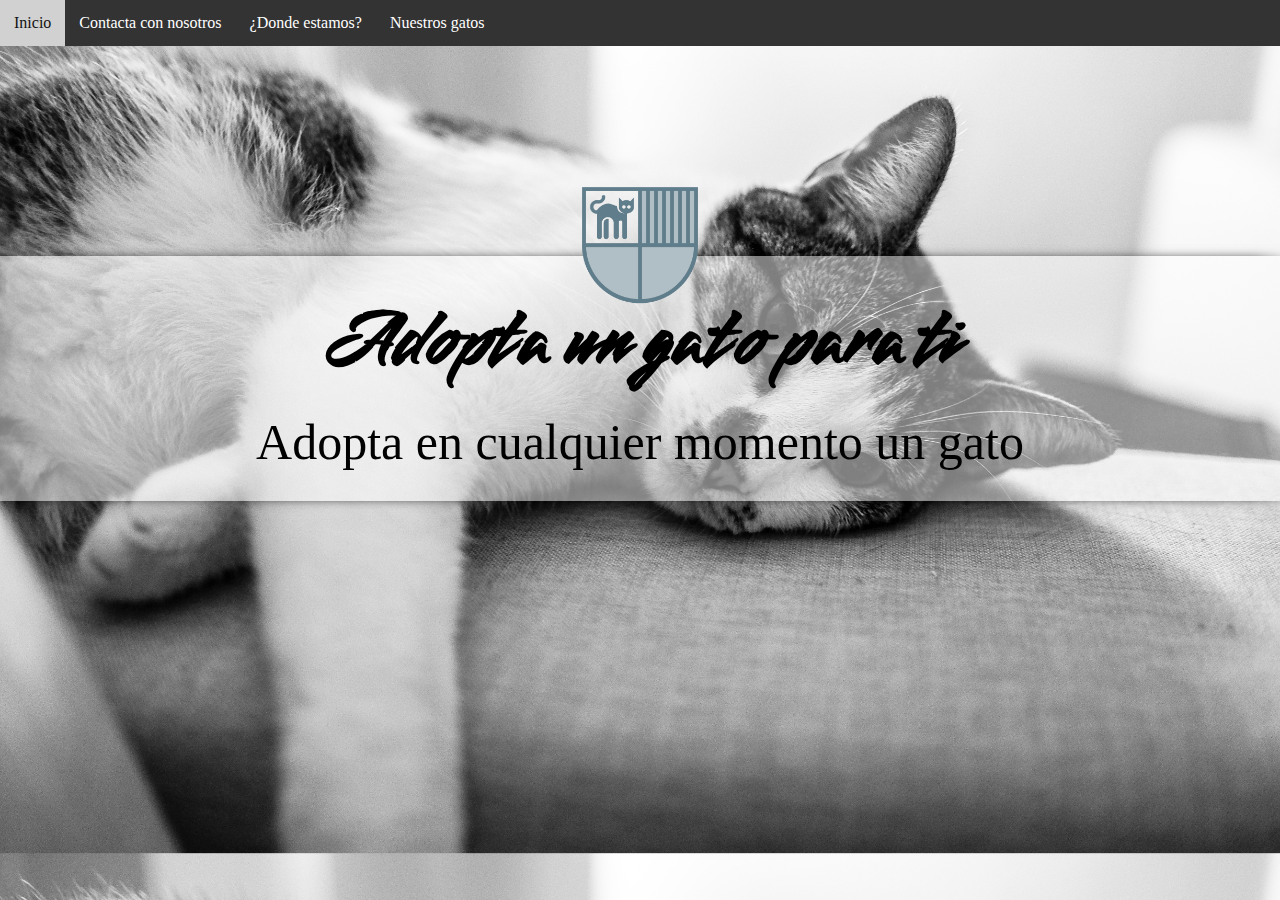
<file: index.html>
<!DOCTYPE html>
<html>
<head>
	<title>Inicio</title>
	<link rel="stylesheet" href="styles.css">
	<link rel="shortcut icon" href="img/favicon.ico"/>
</head>

<body>
		<div id="inicio">
			<h1 id="titulo">Adopta un gato para ti</h1>
			<p id="subtitulo">Adopta en cualquier momento un gato</p>
		</div>
		<img id="icono" src="img/logo_transparente_sin_texto.png">
	<ul>
		<li class="submenu"><a class="activado" href="index.html">Inicio</a></li>
		<li class="submenu"><a href="form.html">Contacta con nosotros</a></li>
		<li class="submenu"><a href="mapa.html">¿Donde estamos?</a></li>
		<li class="submenu"><a href="galeria.html">Nuestros gatos</a></li>
	  </ul>
	  
</body>
</html>
</file>
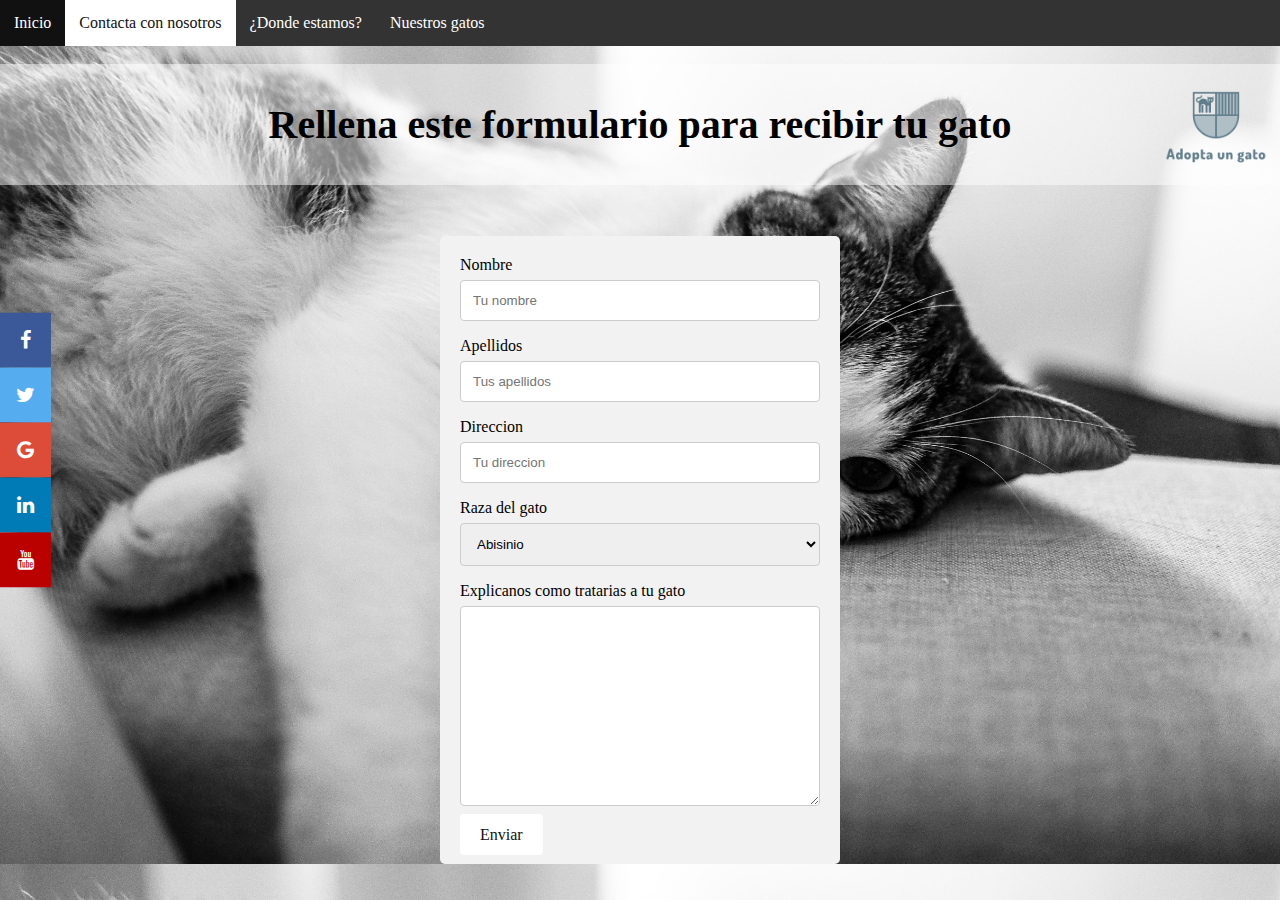
<file: form.html>
<!DOCTYPE html>
<html lang="en">

<head>
    <meta charset="UTF-8">
    <meta http-equiv="X-UA-Compatible" content="IE=edge">
    <meta name="viewport" content="width=device-width, initial-scale=1.0">
    <link rel="shortcut icon" href="img/favicon.ico"/>
    <link rel="stylesheet" href="styles.css">
    <link rel="stylesheet" href="https://cdnjs.cloudflare.com/ajax/libs/font-awesome/4.7.0/css/font-awesome.min.css">
    <script src="script.js"></script>
    <title>Contacta con nosotros</title>
</head>
<body>
  <img id="miniicono" src="img/logo_transparente.png">
    <ul>
		<li class="submenu"><a href="index.html">Inicio</a></li>
		<li class="submenu"><a class="activado" href="form.html">Contacta con nosotros</a></li>
		<li class="submenu"><a href="mapa.html">¿Donde estamos?</a></li>
    <li class="submenu"><a href="galeria.html">Nuestros gatos</a></li>
	  </ul>
      <div class="divtitulo">
        <h1 class="textodiv">Rellena este formulario para recibir tu gato</h1>
      </div>
      <div class="icon-bar">
        <a href="#" class="facebook"><i class="fa fa-facebook"></i></a> 
        <a href="#" class="twitter"><i class="fa fa-twitter"></i></a> 
        <a href="#" class="google"><i class="fa fa-google"></i></a> 
        <a href="#" class="linkedin"><i class="fa fa-linkedin"></i></a>
        <a href="#" class="youtube"><i class="fa fa-youtube"></i></a> 
      </div>
    <div class="container">
        <form action="/action_page.php">
          <label for="fname">Nombre</label>
          <input type="text" id="fname" name="firstname" placeholder="Tu nombre">
      
          <label for="lname">Apellidos</label>
          <input type="text" id="lname" name="lastname" placeholder="Tus apellidos">

          <label for="direc">Direccion</label>
          <input type="text" id="lname" name="direccion" placeholder="Tu direccion">

          <label for="country">Raza del gato</label>
          <select id="country" name="country">
            <option value="Abisinio">Abisinio</option>
            <option value="Angora">Angora</option>
            <option value="Bombay">Bombay</option>
            <option value="Birmano">Birmano</option>
          </select>
      
          <label for="subject">Explicanos como tratarias a tu gato</label>
          <textarea id="subject" name="subject" placeholder="" style="height:200px"></textarea>
      
          
          <a id="botonform" href="sumbit.html">Enviar</a>
        </form>
      </div>
            
</body>
</html>
</file>
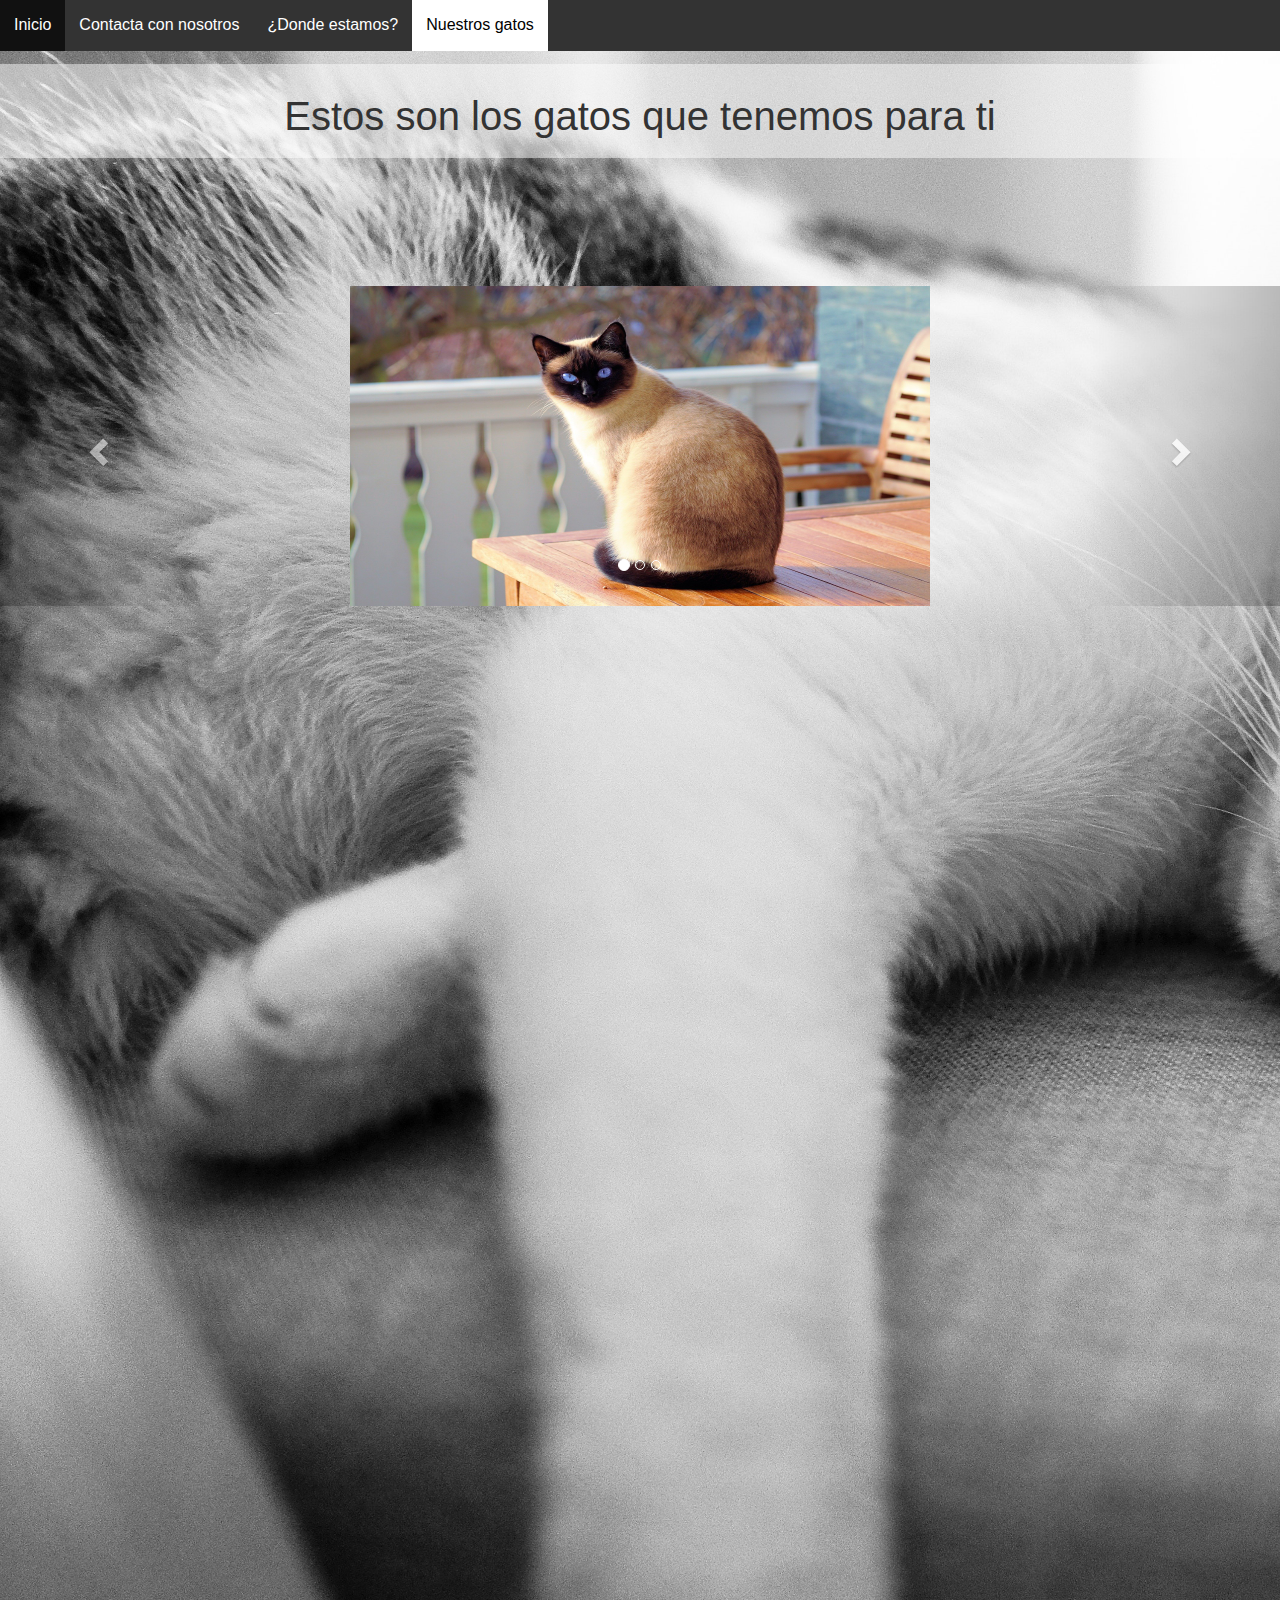
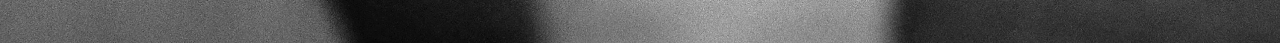
<file: galeria.html>
<!DOCTYPE html>
<html lang="en">
<head>
    <meta charset="UTF-8">
    <meta http-equiv="X-UA-Compatible" content="IE=edge">
    <meta name="viewport" content="width=device-width, initial-scale=1.0">
    <link rel="stylesheet" href="https://maxcdn.bootstrapcdn.com/bootstrap/3.4.1/css/bootstrap.min.css">
    <script src="https://ajax.googleapis.com/ajax/libs/jquery/3.5.1/jquery.min.js"></script>
    <script src="https://maxcdn.bootstrapcdn.com/bootstrap/3.4.1/js/bootstrap.min.js"></script>
    <link rel="stylesheet" href="styles.css">
	<link rel="shortcut icon" href="img/favicon.ico"/>
    <title>Galeria de fotos</title>
</head>
<body>
	<ul>
		<li class="submenu"><a style="text-decoration:none; color: white;" href="index.html">Inicio</a></li>
		<li class="submenu"><a style="text-decoration:none; color: white;" href="form.html">Contacta con nosotros</a></li>
		<li class="submenu"><a style="text-decoration:none; color: white;" href="mapa.html">¿Donde estamos?</a></li>
		<li class="submenu"><a style="text-decoration:none; color: black;" class="activado" href="galeria.html">Nuestros gatos</a></li>
	  </ul>
      <div class="divtitulo">
        <h1 class="textofotos">Estos son los gatos que tenemos para ti</h1>
      </div>
      <div id="myCarousel" class="carousel slide" data-ride="carousel">
        <!-- Indicators -->
        <ol class="carousel-indicators">
          <li data-target="#myCarousel" data-slide-to="0" class="active"></li>
          <li data-target="#myCarousel" data-slide-to="1"></li>
          <li data-target="#myCarousel" data-slide-to="2"></li>
        </ol>
      
        <!-- Wrapper for slides -->
        <center>
        <div class="carousel-inner" style="margin-top: 10%;">
          <div class="item active">
            <img class="imgengatos" src="img/Gato-1.jpg" style= width:580px;height:320px;></style>
          </div>
      
          <div class="item">
            <img class="imgengatos" src="img/Gato-2.jpg" style= width:580px;height:320px;>
          </div>
      
          <div class="item">
            <img class="imgengatos" src="img/Gato-3.jpg" style= width:580px;height:320px;>
          </div>
        </div>
      
        <!-- Left and right controls -->
        <a class="left carousel-control" href="#myCarousel" data-slide="prev">
          <span class="glyphicon glyphicon-chevron-left"></span>
          <span class="sr-only">Previous</span>
        </a>
        <a class="right carousel-control" href="#myCarousel" data-slide="next">
          <span class="glyphicon glyphicon-chevron-right"></span>
          <span class="sr-only">Next</span>
        </a>
      </div>
      <iframe id="videogatos" width="560" height="315" src="https://www.youtube.com/embed/hnJ05bT3Fpw" title="YouTube video player" frameborder="0" allow="accelerometer; autoplay; clipboard-write; encrypted-media; gyroscope; picture-in-picture" allowfullscreen></iframe>
    </center>
</body>
</html>
</file>
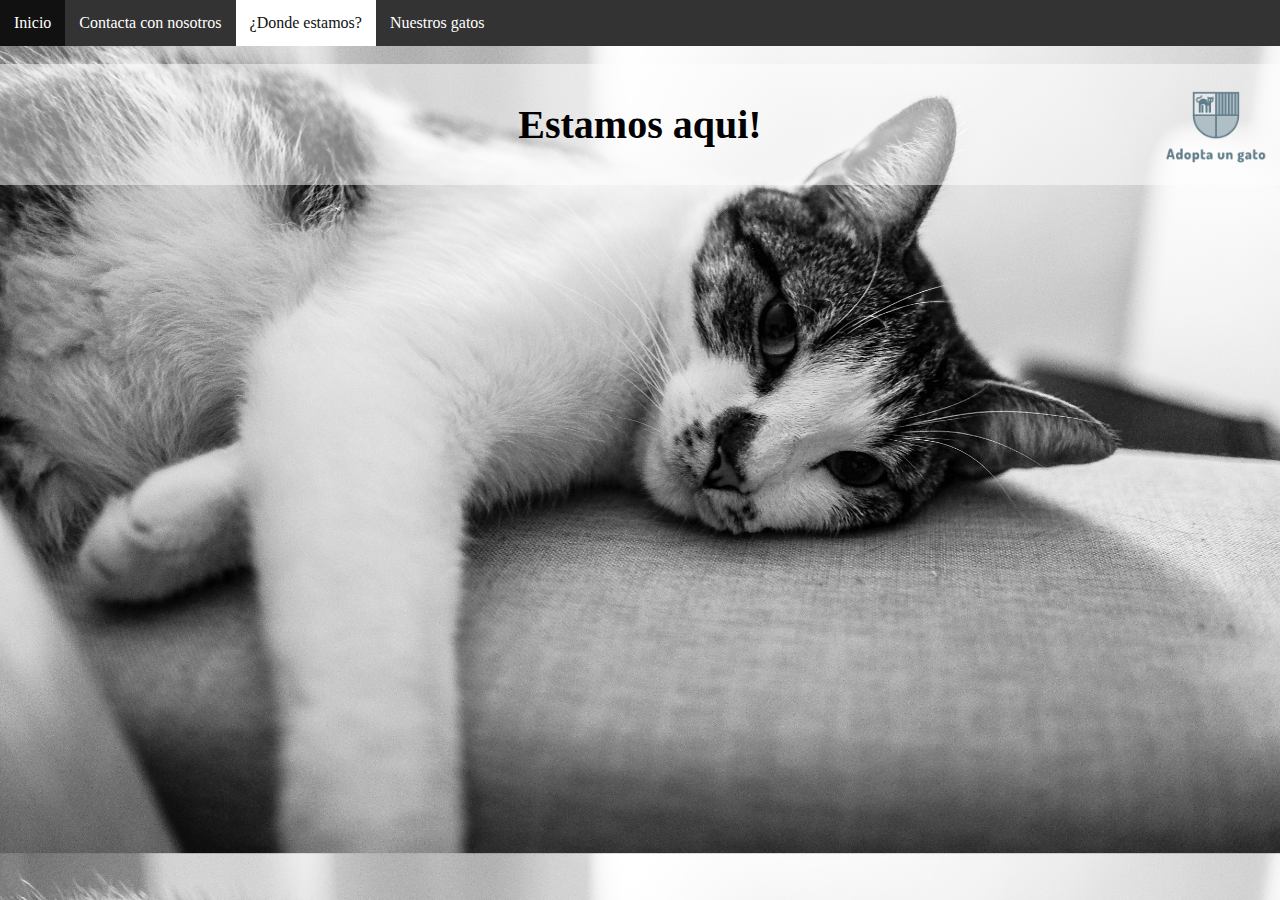
<file: mapa.html>
<!DOCTYPE html>
<html lang="en">
    <link rel="stylesheet" href="styles.css">
<head>
    <meta charset="UTF-8">
    <meta http-equiv="X-UA-Compatible" content="IE=edge">
    <meta name="viewport" content="width=device-width, initial-scale=1.0">
    <link rel="shortcut icon" href="img/favicon.ico"/>
    <title>Ubicanos</title>
    
</head>
<body>
    <img id="miniicono" src="img/logo_transparente.png">
    <ul>
		<li class="submenu"><a href="index.html">Inicio</a></li>
		<li class="submenu"><a href="form.html">Contacta con nosotros</a></li>
		<li class="submenu"><a class="activado" href="mapa.html">¿Donde estamos?</a></li>
    <li class="submenu"><a href="galeria.html">Nuestros gatos</a></li>
	  </ul>

      <div class="divtitulo">
        <h1 class="textodiv">Estamos aqui!</h1>
      </div>
      <div id="mapadiv">
        <iframe id="mapa" src="https://www.google.com/maps/embed?pb=!1m18!1m12!1m3!1d748.2574752060553!2d2.15267182925014!3d41.395157004756484!2m3!1f0!2f0!3f0!3m2!1i1024!2i768!4f13.1!3m3!1m2!1s0x0%3A0x192f00e830f3eabf!2zNDHCsDIzJzQyLjYiTiAywrAwOScxMS42IkU!5e0!3m2!1ses!2ses!4v1637956789590!5m2!1ses!2ses" width="600" height="450" style="border:0;" allowfullscreen="" loading="lazy"></iframe>
      </div>
</body>
</html>
</file>
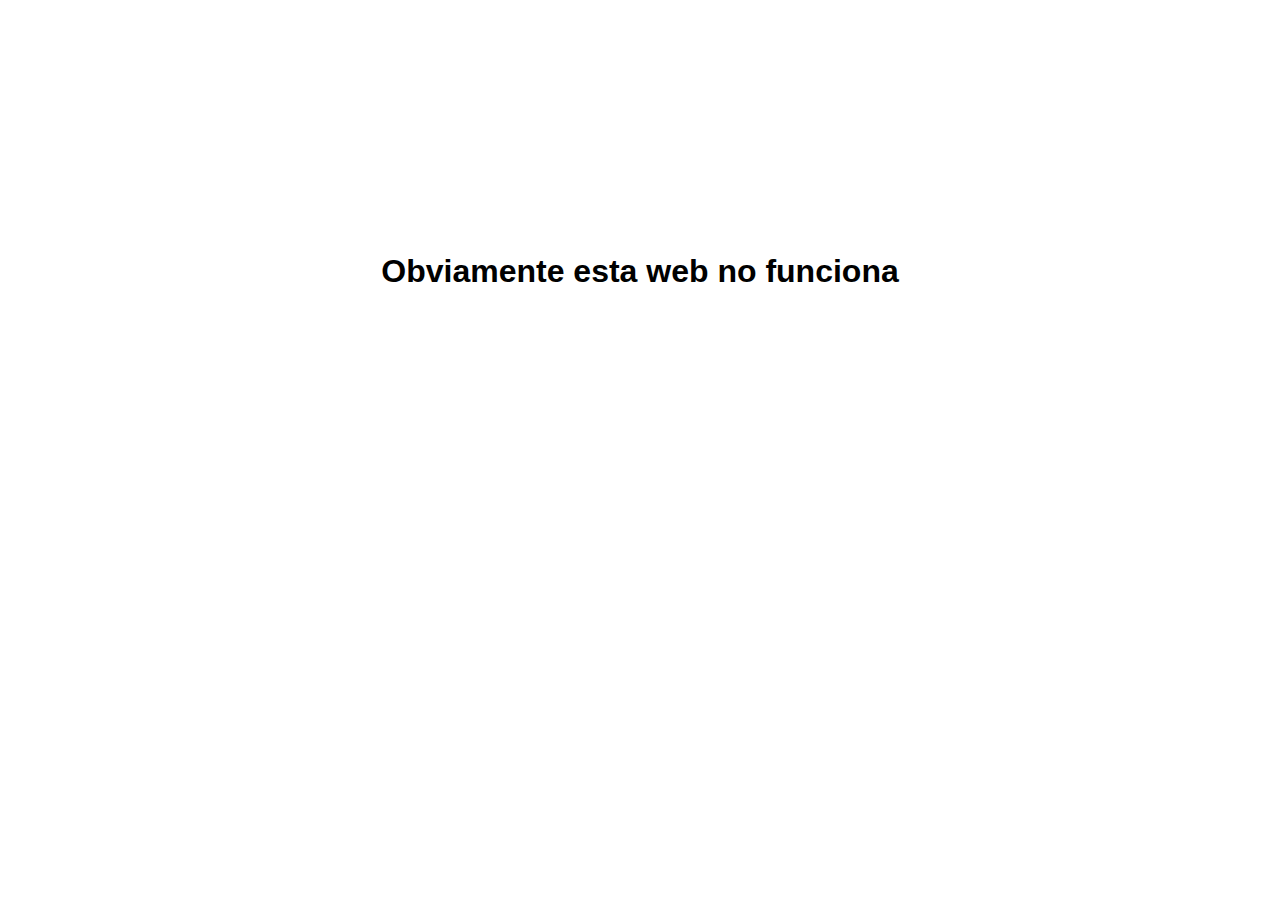
<file: sumbit.html>
<!DOCTYPE html>
<html lang="es">
<head>
    <meta charset="UTF-8">
    <meta http-equiv="X-UA-Compatible" content="IE=edge">
    <meta name="viewport" content="width=device-width, initial-scale=1.0">
    <link rel="shortcut icon" href="img/favicon.ico"/>
    <title>En serio?</title>
</head>
<body>
    <h1 style="text-align: center; margin-top: 20%; font-family:Arial, Helvetica, sans-serif">Obviamente esta web no funciona</h1>
</body>
</html>
</file>
<file: styles.css>
@import url('https://fonts.googleapis.com/css2?family=Smooch&display=swap');

#titulo{
	font-size: 80px;
    margin-bottom: 0;
    text-align: center;
    margin-top: 0;
    font-family: 'Smooch', cursive;
    
}
#subtitulo{
	margin-top: 15px;
	margin-bottom: 0;
    font-size: 50px;
    text-align: center;
}
body{
	background-image: url(img/fondo\ gato.jpg);
	background-size: cover;
}
ul {
	list-style-type: none;
	margin: 0;
	padding: 0;
	overflow: hidden;
	background-color: #333;
	position: fixed;
	top: 0;
	width: 100%;
	left: 0;
  z-index: 99999;
  }
  
  .submenu {
	float: left;
	display: inline;
	text-decoration: none;
	font-size: 16px;
  }
  
  li a {
	display: block;
	color: white;
	text-align: center;
	padding: 14px 14px;
	text-decoration: none;
  }
  
  /* Change the link color to #111 (black) on hover */
  li a:hover {
	background-color: #111;
  }
  .activado {
	background-color: #ffffff;
	color: #111;
  }
  .activado:hover{
	background-color: #d1d1d1;
	color: #111;
  }
#inicio{
    background-color: rgba(255, 255, 255, 0.493);
    padding-top: 30px;
	padding-bottom: 30px;
    margin-top: 20%;
    -webkit-box-shadow: rgb(0, 0, 0) -10px 0px 13px -7px, rgb(0, 0, 0) 10px 0px 13px -7px, 5px 5px 15px 5px rgba(0,0,0,0); 
box-shadow: rgb(0, 0, 0) -10px 0px 13px -7px, rgb(0, 0, 0) 10px 0px 13px -7px, 5px 5px 15px 5px rgba(0,0,0,0);

}
* {box-sizing: border-box;}

input[type=text], select, textarea {
  width: 100%;
  padding: 12px;
  border: 1px solid #ccc;
  border-radius: 4px;
  box-sizing: border-box;
  margin-top: 6px;
  margin-bottom: 16px;
  resize: vertical;
}

#botonform{
  background-color: #ffffff;
  color: #111;
  padding: 12px 20px;
  border: none;
  border-radius: 4px;
  cursor: pointer;
  text-decoration: none;
}

#botonform:hover {
  background-color: #111;
  color: #f2f2f2;
}

.container {
  border-radius: 5px;
  background-color: #f2f2f2;
  margin-right:auto;
  margin-left: auto;
  margin-top: 4%;
  width: 400px;
  padding: 20px;
}
.textodiv{
	text-align: center;
  margin-left: 10%;
	font-size: 40px;
}
.divtitulo{
	background-color: rgba(255, 255, 255, 0.493);
  padding-top: 10px;
	padding-bottom: 10px;
  margin-top: 5%;
}
#mapa{
  margin: 0 auto;
}
#mapadiv{
  width: 100%;
  text-align: center;
}
#icono{
 width: 25%;
 display: block; margin: auto;
 margin-top: -30%;
}
#miniicono{
  float: right;
  position: relative;
  width: 10%;
  margin-top: 0;
}
.textofotos{
	text-align: center;
	font-size: 40px;
}
body {margin:0}

.icon-bar {
  position: fixed;
  top: 50%;
  -webkit-transform: translateY(-50%);
  -ms-transform: translateY(-50%);
  transform: translateY(-50%);
}

.icon-bar a {
  display: block;
  text-align: center;
  padding: 16px;
  transition: all 0.3s ease;
  color: white;
  font-size: 20px;
}

.icon-bar a:hover {
  background-color: #000;
}

.facebook {
  background: #3B5998;
  color: white;
}

.twitter {
  background: #55ACEE;
  color: white;
}

.google {
  background: #dd4b39;
  color: white;
}

.linkedin {
  background: #007bb5;
  color: white;
}

.youtube {
  background: #bb0000;
  color: white;
}

.content {
  margin-left: 75px;
  font-size: 30px;
}
#videogatos{

  margin: 28%;
}
</file>
